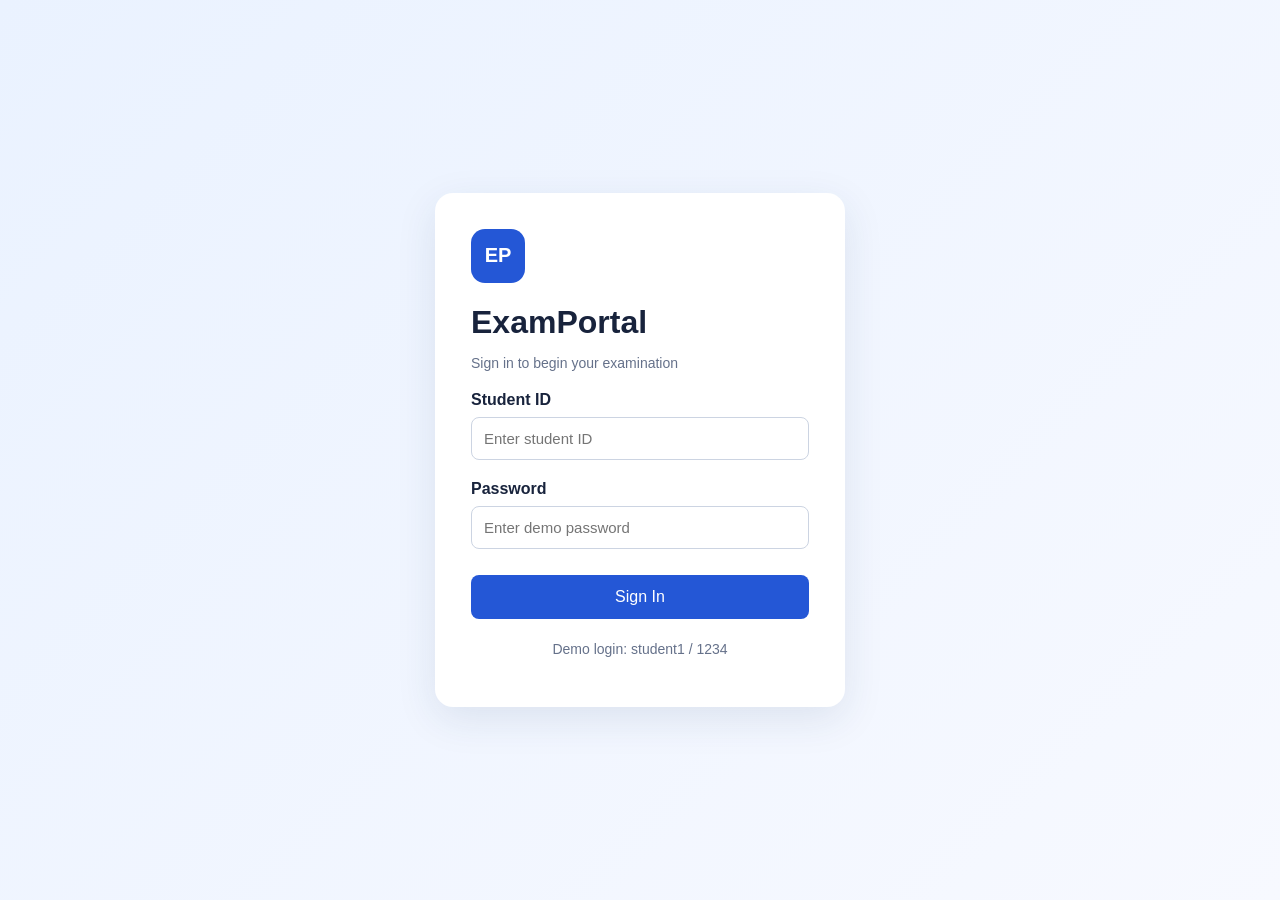
<file: web/index.html>
<!DOCTYPE html>
<html lang="en">
<head>
    <meta charset="UTF-8">
    <meta http-equiv="refresh" content="0; url=login.html">
    <title>ExamPortal</title>
</head>
<body>
    <p>Opening ExamPortal... If you are not redirected,
       <a href="login.html">click here</a>.</p>
</body>
</html>
</file>
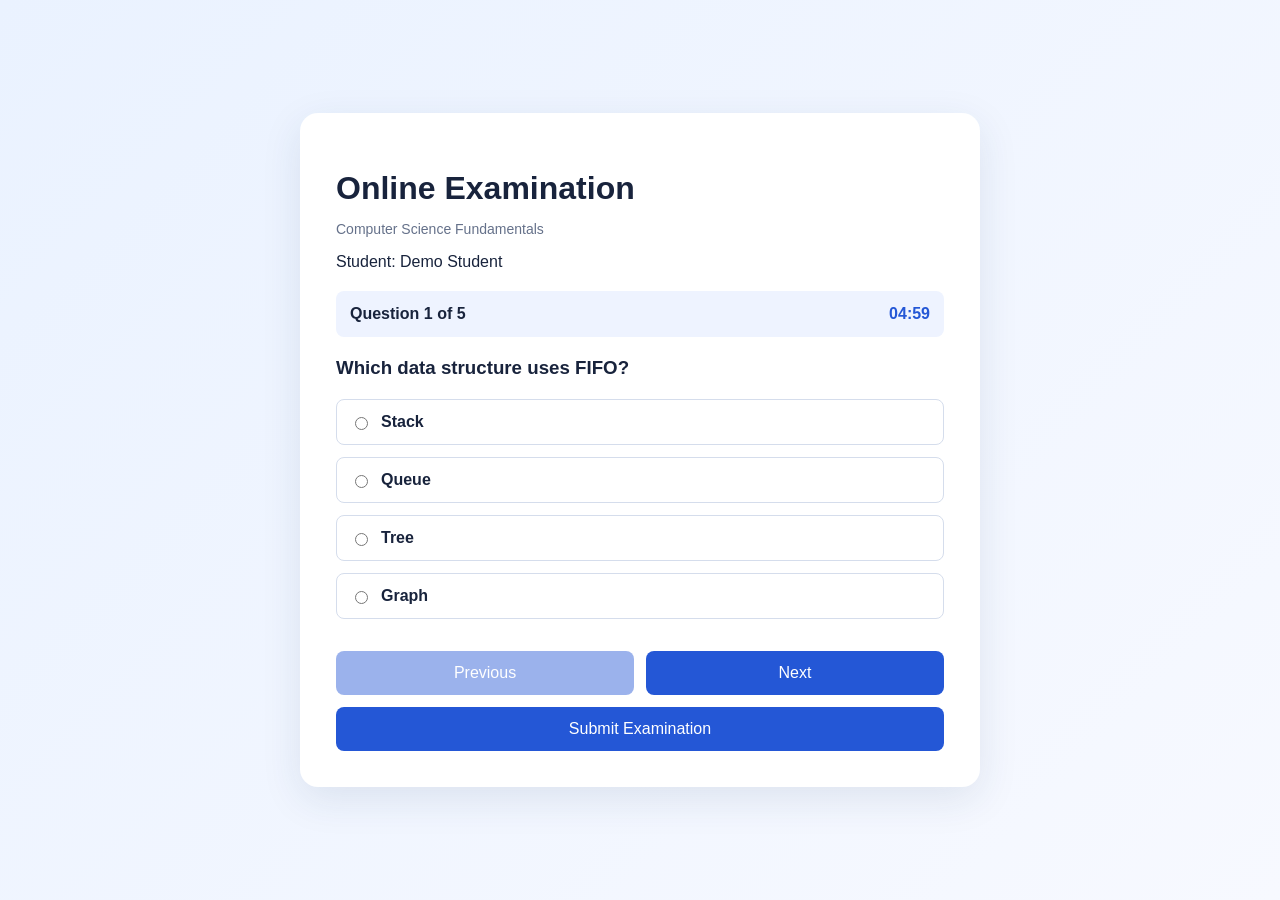
<file: web/exam.html>
<!DOCTYPE html>
<html lang="en">
<head>
    <meta charset="UTF-8">
    <meta name="viewport" content="width=device-width, initial-scale=1.0">
    <title>ExamPortal | Examination</title>
    <link rel="stylesheet" href="style.css">
</head>
<body>
    <main class="login-card exam-card">
        <h1>Online Examination</h1>
        <p class="subtitle">Computer Science Fundamentals</p>
        <p id="studentInfo"></p>

        <div class="exam-header">
            <span id="questionCount">Question 1 of 5</span>
            <span id="timer">05:00</span>
        </div>

        <form id="examForm">
            <h3 id="questionText"></h3>
            <div id="options"></div>

            <p id="examMessage" role="status"></p>

            <div class="exam-actions">
                <button type="button" id="previousBtn">Previous</button>
                <button type="button" id="nextBtn">Next</button>
            </div>

            <button type="submit" id="submitBtn">Submit Examination</button>
        </form>
    </main>

    <script src="app.js"></script>
</body>
</html>
</file>
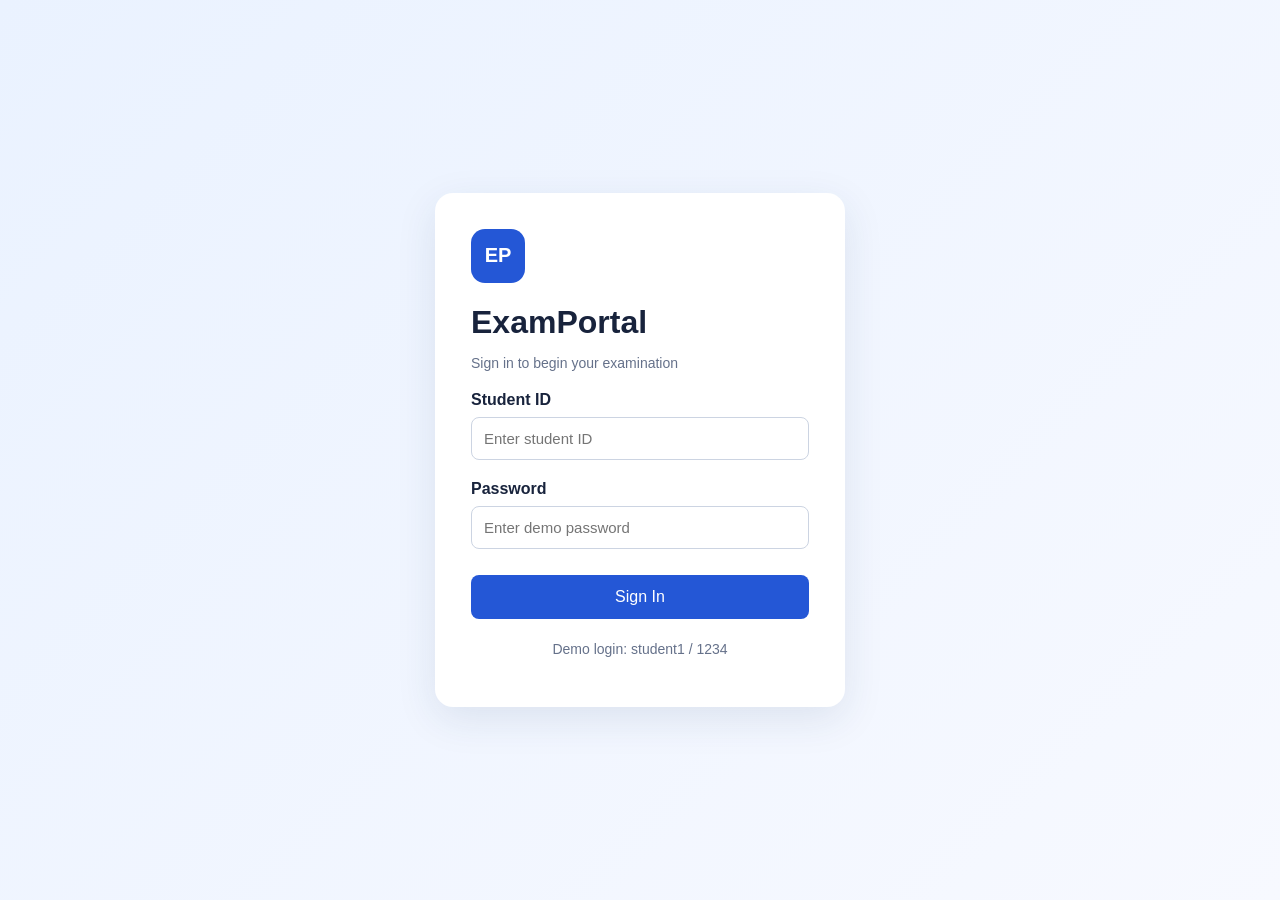
<file: web/login.html>
<!DOCTYPE html>
<html lang="en">
<head>
    <meta charset="UTF-8">
    <meta name="viewport" content="width=device-width, initial-scale=1.0">
    <title>ExamPortal | Student Login</title>
    <link rel="stylesheet" href="style.css">
</head>
<body>
    <main class="login-card">
        <div class="logo">EP</div>
        <h1>ExamPortal</h1>
        <p class="subtitle">Sign in to begin your examination</p>

        <form id="loginForm">
            <label for="username">Student ID</label>
            <input id="username" type="text"
                   placeholder="Enter student ID" required>

            <label for="password">Password</label>
            <input id="password" type="password"
                   placeholder="Enter demo password" required>

            <p id="message" role="alert"></p>

            <button type="submit">Sign In</button>
        </form>

        <p class="hint">Demo login: student1 / 1234</p>
    </main>

    <script src="app.js"></script>
</body>
</html>
</file>
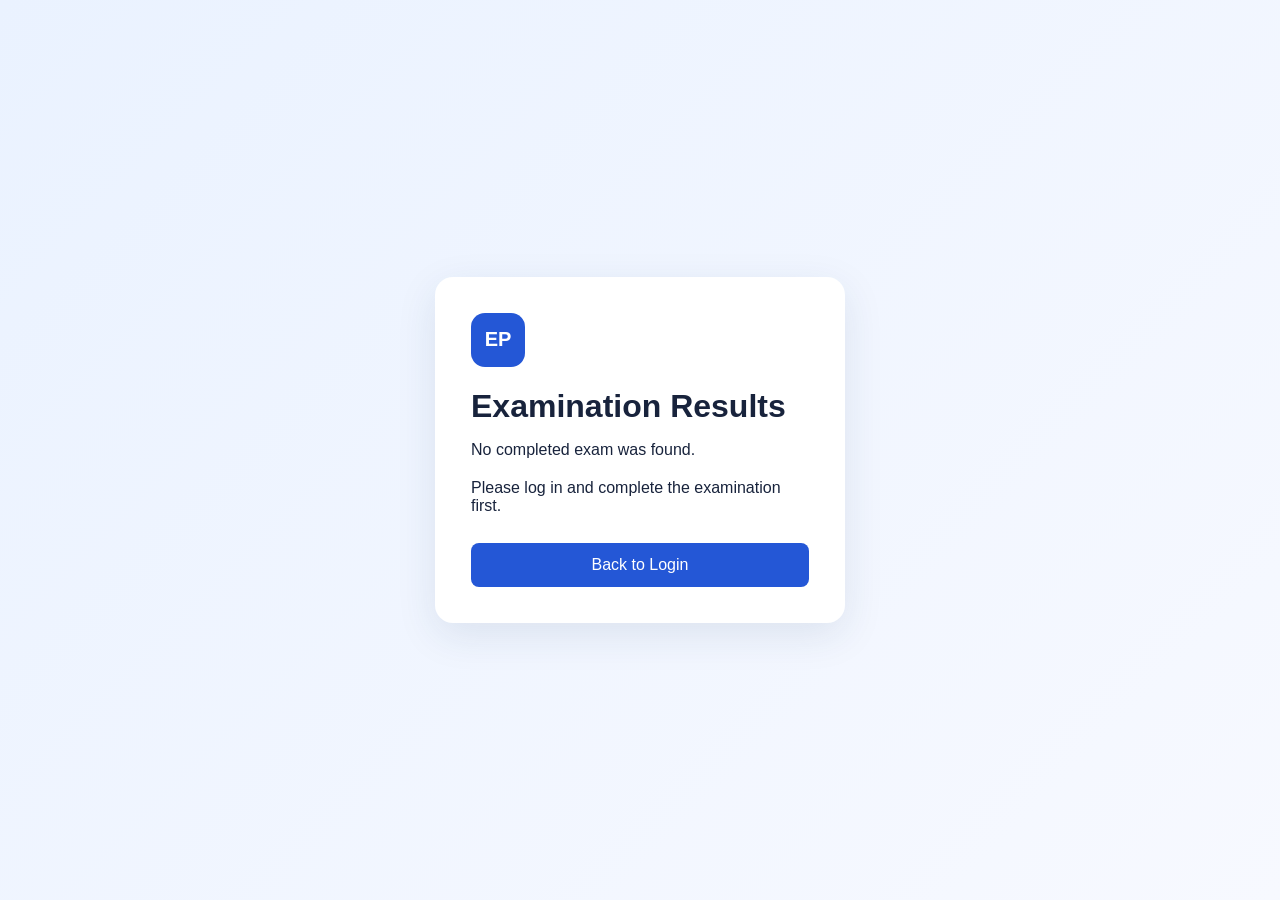
<file: web/result.html>
<!DOCTYPE html>
<html lang="en">
<head>
    <meta charset="UTF-8">
    <meta name="viewport" content="width=device-width, initial-scale=1.0">
    <title>ExamPortal | Results</title>
    <link rel="stylesheet" href="style.css">
</head>
<body>
    <main class="login-card">
        <div class="logo">EP</div>
        <h1>Examination Results</h1>
        <p id="studentResult"></p>
        <h2 id="score"></h2>
        <p id="percentage"></p>
        <p id="feedback"></p>
        <button onclick="window.location.href='login.html'">
            Back to Login
        </button>
    </main>

    <script>
        const student = sessionStorage.getItem("student");
        const score = Number(sessionStorage.getItem("examScore"));
        const total = Number(sessionStorage.getItem("totalQuestions"));

        if (student === null || sessionStorage.getItem("examScore") === null) {
            document.getElementById("studentResult").textContent =
                "No completed exam was found.";
            document.getElementById("score").textContent = "";
            document.getElementById("percentage").textContent = "";
            document.getElementById("feedback").textContent =
                "Please log in and complete the examination first.";
        } else {
            const percentage = total > 0 ? (score / total) * 100 : 0;

            document.getElementById("studentResult").textContent =
                "Student: " + student;

            document.getElementById("score").textContent =
                `Score: ${score} / ${total}`;

            document.getElementById("percentage").textContent =
                `Percentage: ${percentage.toFixed(2)}%`;

            document.getElementById("feedback").textContent =
                percentage >= 40 ? "Result: Pass" : "Result: Keep Practicing";
        }
    </script>
</body>
</html>
</file>
<file: web/style.css>
* {
    box-sizing: border-box;
}

body {
    margin: 0;
    min-height: 100vh;
    display: flex;
    align-items: center;
    justify-content: center;
    padding: 20px;
    font-family: Arial, sans-serif;
    background: linear-gradient(135deg, #eaf2ff, #f7f9ff);
    color: #18233c;
}

.login-card {
    width: 100%;
    max-width: 410px;
    background: white;
    padding: 36px;
    border-radius: 18px;
    box-shadow: 0 12px 40px #1c37651a;
}

.logo {
    width: 54px;
    height: 54px;
    display: grid;
    place-items: center;
    border-radius: 14px;
    background: #2457d6;
    color: white;
    font-weight: bold;
    font-size: 20px;
}

h1 {
    margin-bottom: 8px;
}

.subtitle, .hint {
    color: #65718a;
    font-size: 14px;
}

label {
    display: block;
    margin: 20px 0 8px;
    font-weight: 600;
}

input {
    width: 100%;
    padding: 12px;
    border: 1px solid #ccd4e2;
    border-radius: 8px;
    font-size: 15px;
}

button {
    width: 100%;
    margin-top: 12px;
    padding: 13px;
    border: none;
    border-radius: 8px;
    background: #2457d6;
    color: white;
    font-size: 16px;
    cursor: pointer;
}

button:hover {
    background: #1945b5;
}

#message {
    color: #c62828;
    font-size: 14px;
}

.hint {
    margin-top: 22px;
    text-align: center;
}

.exam-card {
    max-width: 680px;
}

.exam-header {
    display: flex;
    justify-content: space-between;
    gap: 12px;
    padding: 14px;
    margin: 20px 0;
    background: #eef3ff;
    border-radius: 8px;
    font-weight: bold;
}

#timer {
    color: #2457d6;
}

#options {
    display: grid;
    gap: 12px;
    margin: 20px 0;
}

.option {
    display: flex;
    align-items: center;
    gap: 10px;
    margin: 0;
    padding: 13px;
    border: 1px solid #d5ddec;
    border-radius: 8px;
    cursor: pointer;
}

.option input {
    width: auto;
}

.exam-actions {
    display: flex;
    gap: 12px;
}

.exam-actions button {
    flex: 1;
}

button:disabled {
    opacity: 0.45;
    cursor: not-allowed;
}
</file>
